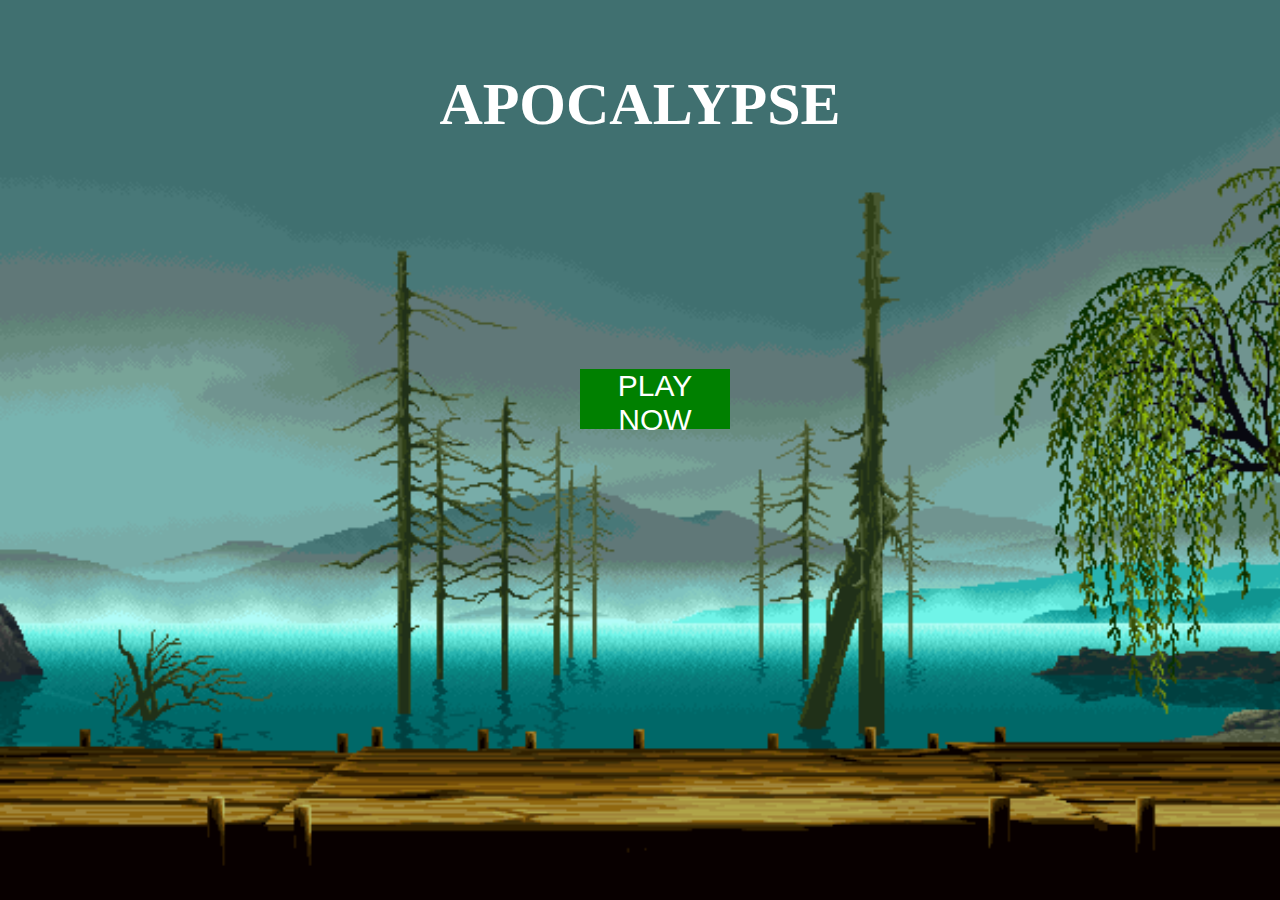
<file: index.html>
<!DOCTYPE html>
<html lang="en">

<head>
    <meta charset="UTF-8">
    <meta name="viewport" content="width=device-width, initial-scale=1.0">
    <title>APOCALYPSE</title>
    <link rel="stylesheet" href="style.css">
</head>

<body>
    <div id="main-container">

    <h1>APOCALYPSE</h1>
    <button id="playButton">PLAY NOW</button> 
    
</div>

</body>
<script>
    var playButton=document.getElementById("playButton");
    playButton.onclick=()=>{
    window.location.href="./input.html"
    }
    var backgroundSound=new Audio("Audio/HEROICCC(chosic.com).mp3")
    backgroundSound.play()
    backgroundSound.loop=true;
    
</script>

</html>
</file>
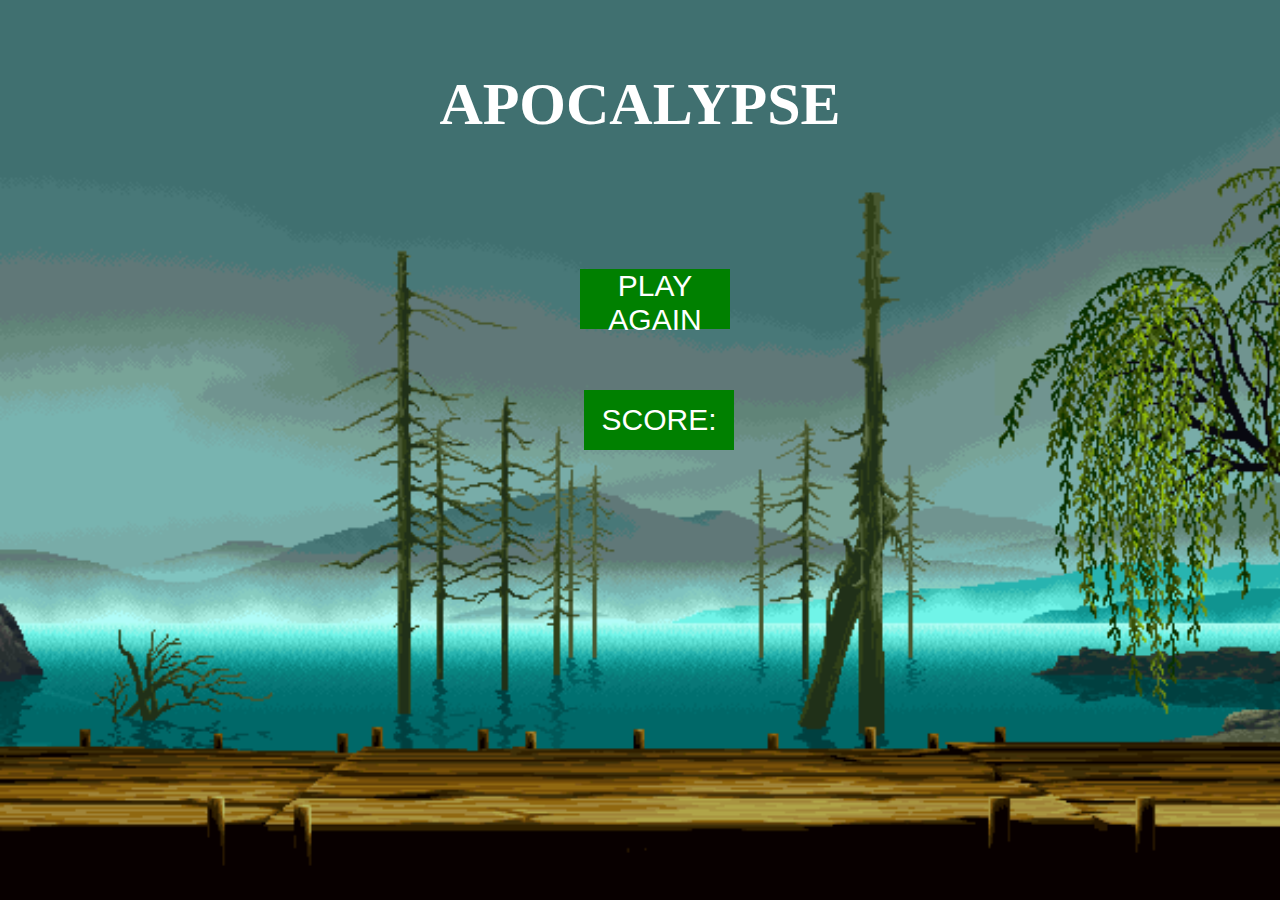
<file: gameover.html>
<!DOCTYPE html>
<html lang="en">
<head>
    <meta charset="UTF-8">
    <meta name="viewport" content="width=device-width, initial-scale=1.0">
    <title>APOCALYPSE</title>
    <link rel="stylesheet" href="gameover.css">
</head>
<body>
    <div id="main-container">
        <h1>APOCALYPSE</h1>
        <h3 id="text"></h3>    
        <button id="playagainbtn">PLAY AGAIN</button>
        <button id="score-box"class="scorebtn">SCORE:<span id="score-board"></span></button>
        
    </div>
    
</body>
<script>
    var playagainbtn=document.getElementById("playagainbtn");
    playagainbtn.onclick=()=>{
    window.location.href="./game.html"
    }
    // var backgroundSound=new Audio("Audio/HEROICCC(chosic.com).mp3")
    // backgroundSound.play()
    // backgroundSound.loop=true;

    var scoreBoard = document.getElementById('score-board')
    var score = localStorage.getItem("score")
    scoreBoard.innerText=score;

    var win = localStorage.getItem("win")
    var text = document.getElementById('text')
    var winAudio=new Audio("./Audio/won.wav")
    var lose=new Audio("./Audio/dumb-ways-to-die.mp3")

    if(win==0){
        text.innerText="You Loss.......!🥲😥😢"
        scoreBoard.innerText="0";
        lose.play();
        lose.loop=true;
        
    }
    else if(win==1){
        text.innerText="You Won.......!🥳🤩💪"
        scoreBoard.innerText=score;
        winAudio.play();
        winAudio.loop=true;

    }

</script>
</html>
</file>
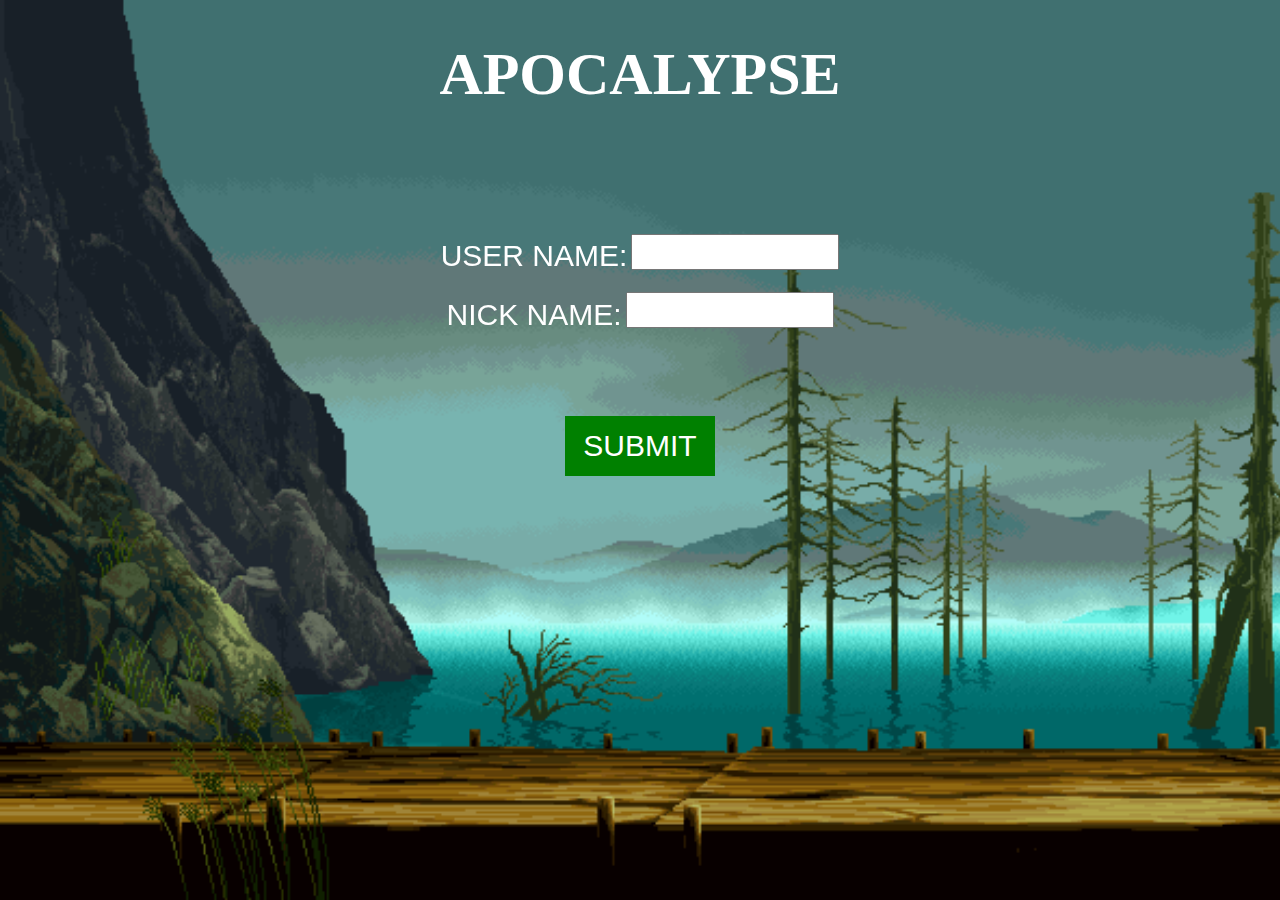
<file: input.html>
<!DOCTYPE html>
<html lang="en">
<head>
    <meta charset="UTF-8">
    <meta name="viewport" content="width=device-width, initial-scale=1.0">
    <title>APOCALYPSE</title>
    <link rel="stylesheet" href="input.css">
</head>
<body>
    <div>
        <h1>APOCALYPSE</h1>
        <form id="playerDetail">
            <label id="name">USER NAME:</label>
            <input type="text" class="text" id="user1" required><br><br>
            <label  id="name">NICK NAME:</label>
            <input type="text" class="text" id="user2" required><br><br>
            <button type="submit" ID="submitbtn">SUBMIT</button>
        </form>
        
    </div>
    
</body>
<script>
    var userInput=document.getElementById("playerDetail");
    var user1=document.getElementById("user1");
    var user2=document.getElementById("user2");
   
    userInput.onsubmit = (e) => {
        e.preventDefault()
        console.log(user1.value)
        window.location.href= "./instr.html"
    }
    var backgroundSound=new Audio("Audio/HEROICCC(chosic.com).mp3")
    backgroundSound.play()
    backgroundSound.loop=true;
     
</script>
</html>
</file>
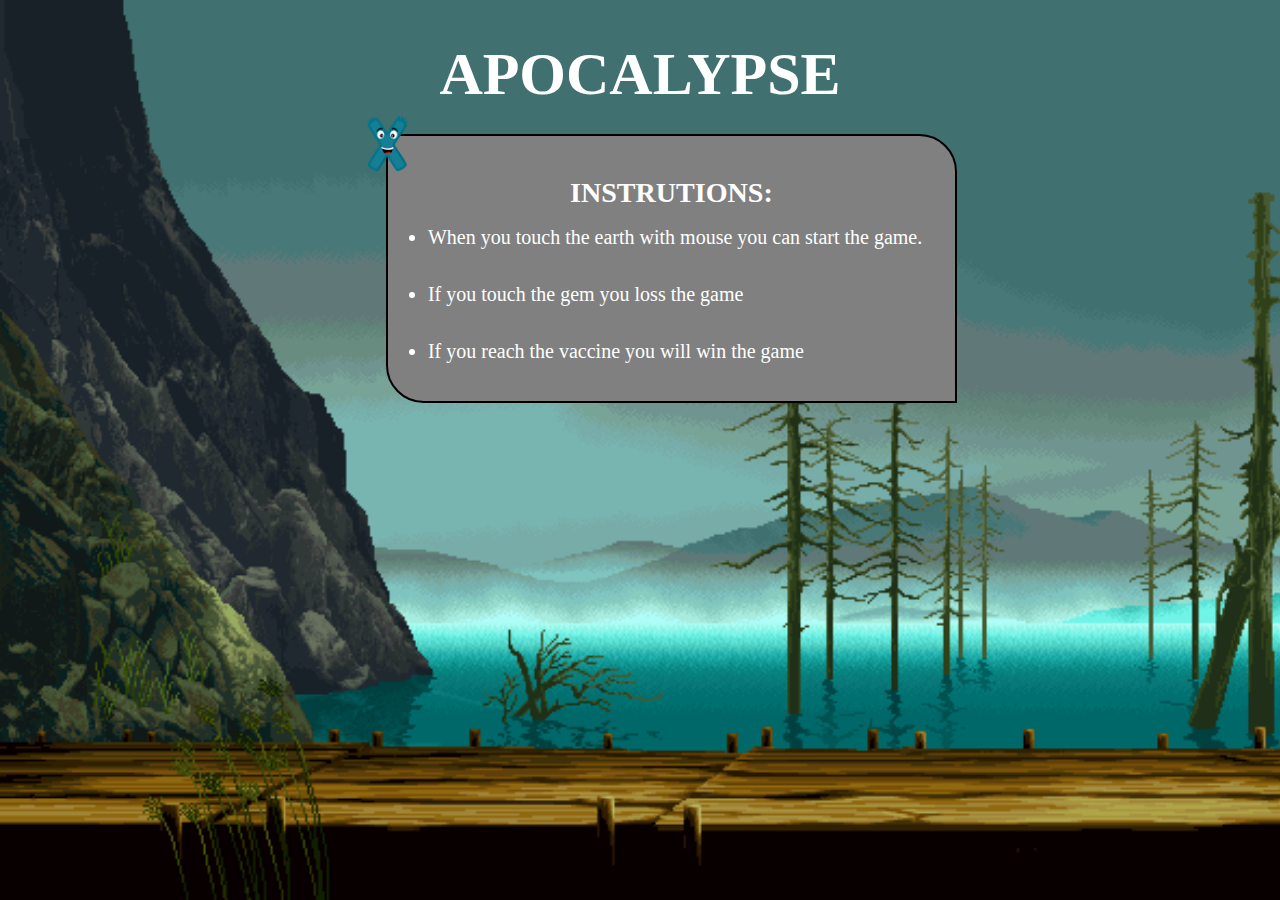
<file: instr.html>
<!DOCTYPE html>
<html lang="en">
  <head>
    <meta charset="UTF-8" />
    <meta name="viewport" content="width=device-width, initial-scale=1.0" />
    <title>APOCALYPSE</title>
    <link rel="stylesheet" href="instr.css">
  </head>
  <body>
    <h1>APOCALYPSE</h1>
   
    <img src="./Assets/letter-x.png" id="cross" alt="" />
    <div id="info">
      <h3>INSTRUTIONS:</h3>
      <ul>
        <li>When you touch the earth with mouse you can start the game.</li>
        <li>If you touch the gem you loss the game</li>
        <li>If you reach the vaccine you will win the game</li>
      </ul>
    </div>
  </body>
  <script>
    var cross=document.getElementById("cross");
    cross.onclick=()=>{
    window.location.href="./game.html"
    }
    var backgroundSound=new Audio("Audio/HEROICCC(chosic.com).mp3")
    backgroundSound.play()
    backgroundSound.loop=true;
  </script>
</html>
</file>
<file: style.css>
* {
    margin: 0;
    padding: 0;
    box-sizing: border-box;
}
#main-container {
    width: 100%;
    height: 100vh;
    background-image: url(./Assets/bg.gif);
    background-position: center;
    background-size: cover;
    background-repeat: no-repeat;
}

h1{
text-align: center;
color: white;
font-size: 60px;
position: relative;
top:70px;

}
#playButton{
text-align: center;
background-color: green;
border:none;
width:150px;
height: 60px;
color: white;
font-family: Impact, Haettenschweiler, 'Arial Narrow Bold', sans-serif;
font-size: 30px;
position:relative;
top:300px;
left:580px;
}
</file>
<file: gameover.css>
* {
    margin: 0;
    padding: 0;
    box-sizing: border-box;
}
#main-container {
    width: 100%;
    height: 100vh;
    background-image: url(./Assets/bg.gif);
    background-position: center;
    background-size: cover;
    background-repeat: no-repeat;
}

h1{
text-align: center;
color: white;
font-size: 60px;
position: relative;
top:70px;

}
#playagainbtn{
text-align: center;
background-color: green;
border:none;
width:150px;
height: 60px;
color: white;
font-family: Impact, Haettenschweiler, 'Arial Narrow Bold', sans-serif;
font-size: 30px;
position:relative;
top:200px;
left:580px;
}
.scorebtn{
text-align: center;
background-color: green;
border:none;
width:150px;
height: 60px;
color: white;
font-family: Impact, Haettenschweiler, 'Arial Narrow Bold', sans-serif;
font-size: 30px;
position:relative;
top:300px;
left:430px;
}
h3{
    text-align: center;
    position: relative;
    top:120px;
    font-size: 30px;
    color: white;
}
@media all and (max-width:550px){
    #playagainbtn{
        position: relative;
        left:3cm;
    }
    .scorebtn{
        position: relative;
        left:-1cm;
    }

}
</file>
<file: input.css>
body{
    background: url("Assets/bg.gif");
    background-size: cover;
    background-attachment: fixed;
    filter: brightness(100%);
}
form{
    text-align: center;
}
#name{
    color: white;
    font-family: Impact, Haettenschweiler, 'Arial Narrow Bold', sans-serif;
    font-size: 30px;
    position: relative;
    top:90px;
}
.text{
    position: relative;
    top:80px;
    width:200px;
    height: 30px;
}
h1{
    text-align: center;
    color: white;
    font-size: 60px;
    /* position: relative;
    top:70px; */
    
}
#submitbtn{
    text-align: center;
    background-color: green;
    border:none;
    width:150px;
    height: 60px;
    color: white;
    font-family: Impact, Haettenschweiler, 'Arial Narrow Bold', sans-serif;
    font-size: 30px;
    position:relative;
    top:150px;
    /* left:20px; */
}
@media all and (max-width:550px) {
    h1{
        font-size: 30px;
    }
    /* #playButton{
        position: relative;
        left:100px;
    
        
    } */
    #name{
        font-size: 20px;
        position: relative;
        bottom:3px;
    }
    .text{
        width:100px;
        height: 20px;
        position: relative;
        bottom:2px;
    }
    #submitbtn{
        width:100px;
        height:30px;
        font-size: 15px;
    }
}
</file>
<file: instr.css>
body {
    background: url("./Assets/bg.gif");
    background-repeat: no-repeat;
    background-size: cover;
    background-attachment: fixed;
  }
  h1 {
    text-align: center;
    color: white;
    font-size: 60px;
  }
  #info {
    background-color: grey;
    width: 15cm;
    height: 7cm;
    margin-left: 10cm;
    margin-top: -2cm;
    line-height: 1.5cm;
    border: 2px solid black;
    border-top-right-radius: 1cm;
    border-bottom-left-radius: 1cm;
    font-size: 24px;
    border-style: solid;
    color: white;
  }
  #cross {
    height: 1.5cm;
    width: 1.5cm;
    position: relative;
    left: 9.3cm;
    top:-0.9cm;
  }
  h3{
      color: white;
      text-align: center;
      position: relative;
      top:0px;
      
  }
  ul{
    font-size: 20px;
    position: relative;
    bottom:40px;
  }
  @media all and (max-width:550px){
    #info{
      margin-left: 0.7cm;
      margin-top: -1cm;
      width:10cm;
      height: 8.5cm;
      font-size:15px;
    }
    h1{
      font-size: 30px;
      position: relative;
      right:20px;
    }
    #cross{
      position: relative;
      left:3px;
      top: 1px;
    }


  }
</file>
